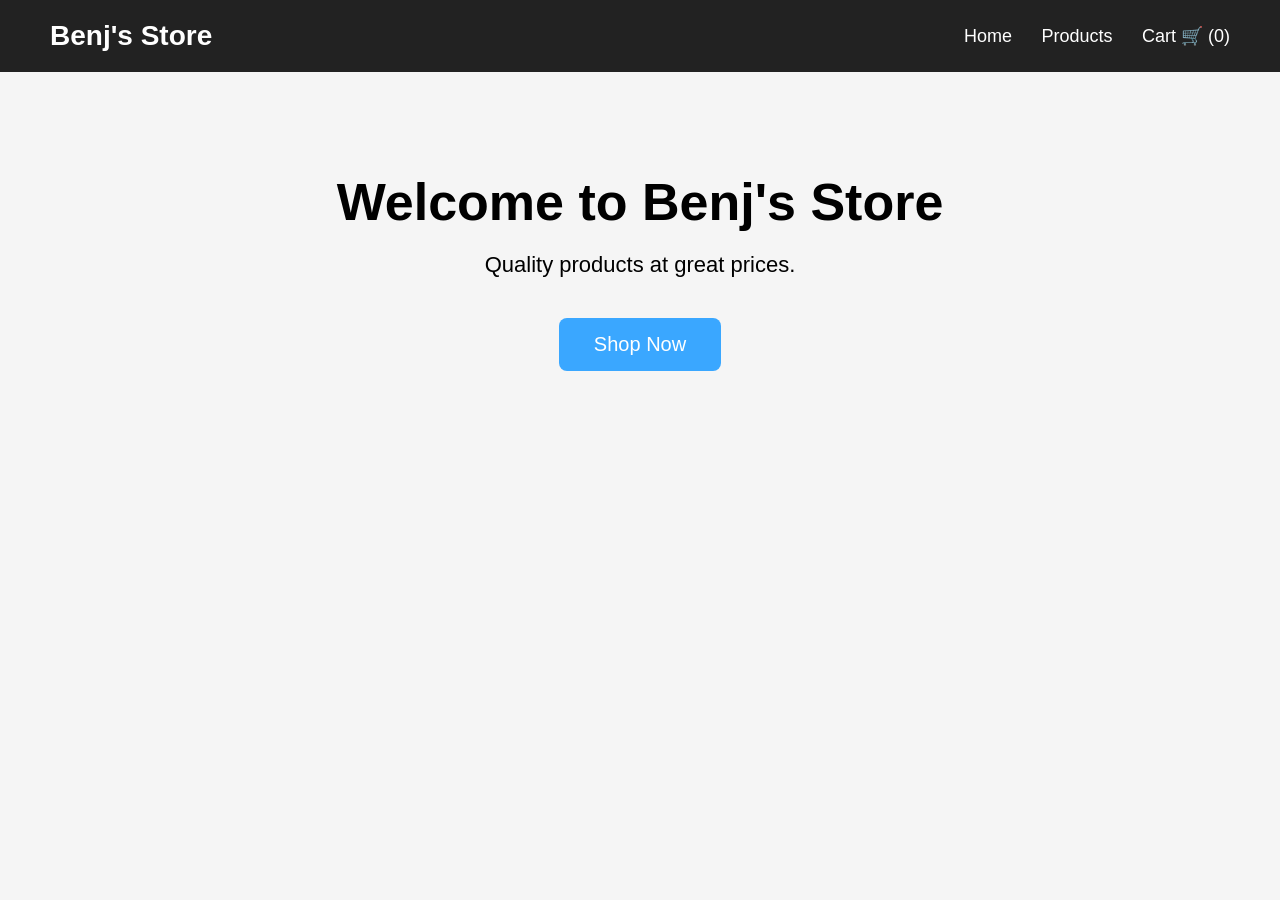
<file: index.html>
<!DOCTYPE html>
<html lang="en">
<head>
    <meta charset="UTF-8">
    <meta name="viewport" content="width=device-width, initial-scale=1.0">
    <title>Benj's Store</title>

    <link rel="stylesheet" href="style.css">
</head>

<body>

    <header>
        <div class="logo">
            Benj's Store
        </div>

        <nav>
            <a href="index.html">Home</a>
            <a href="products.html">Products</a>
            <a href="cart.html" id="cart-link">Cart 🛒 (0)</a>
        </nav>
    </header>

    <section class="hero">

        <h1>Welcome to Benj's Store</h1>

        <p>
            Quality products at great prices.
        </p>

        <a href="products.html" class="button">
            Shop Now
        </a>

    </section>

<script src="js/main.js"></script>

</body>
</html>
</file>
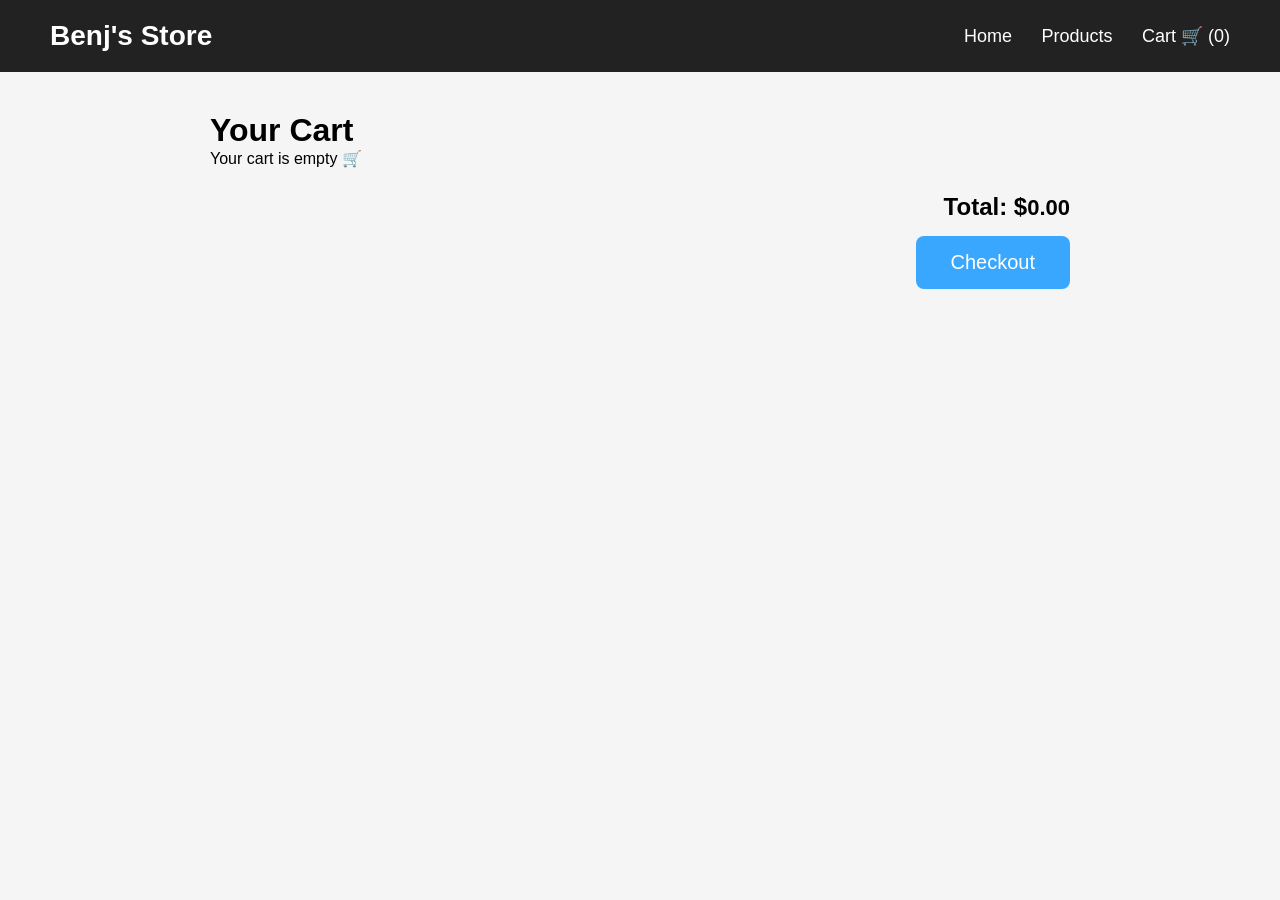
<file: cart.html>
<!DOCTYPE html>
<html lang="en">
<head>
    <meta charset="UTF-8">
    <title>Cart</title>
    <link rel="stylesheet" href="style.css">
</head>

<body>

<header>
    <div class="logo">Benj's Store</div>

    <nav>
        <a href="index.html">Home</a>
        <a href="products.html">Products</a>
        <a href="cart.html" id="cart-link">Cart 🛒 (0)</a>
    </nav>
</header>

<main class="cart-page">

    <h1>Your Cart</h1>

    <div id="cart-items"></div>

    <div class="cart-summary">
        <h2>Total: $<span id="cart-total">0.00</span></h2>
        <a href="checkout.html" class="button" id="checkout-btn">Checkout</a>
    </div>

</main>

<script src="js/main.js"></script>

</body>
</html>
</file>
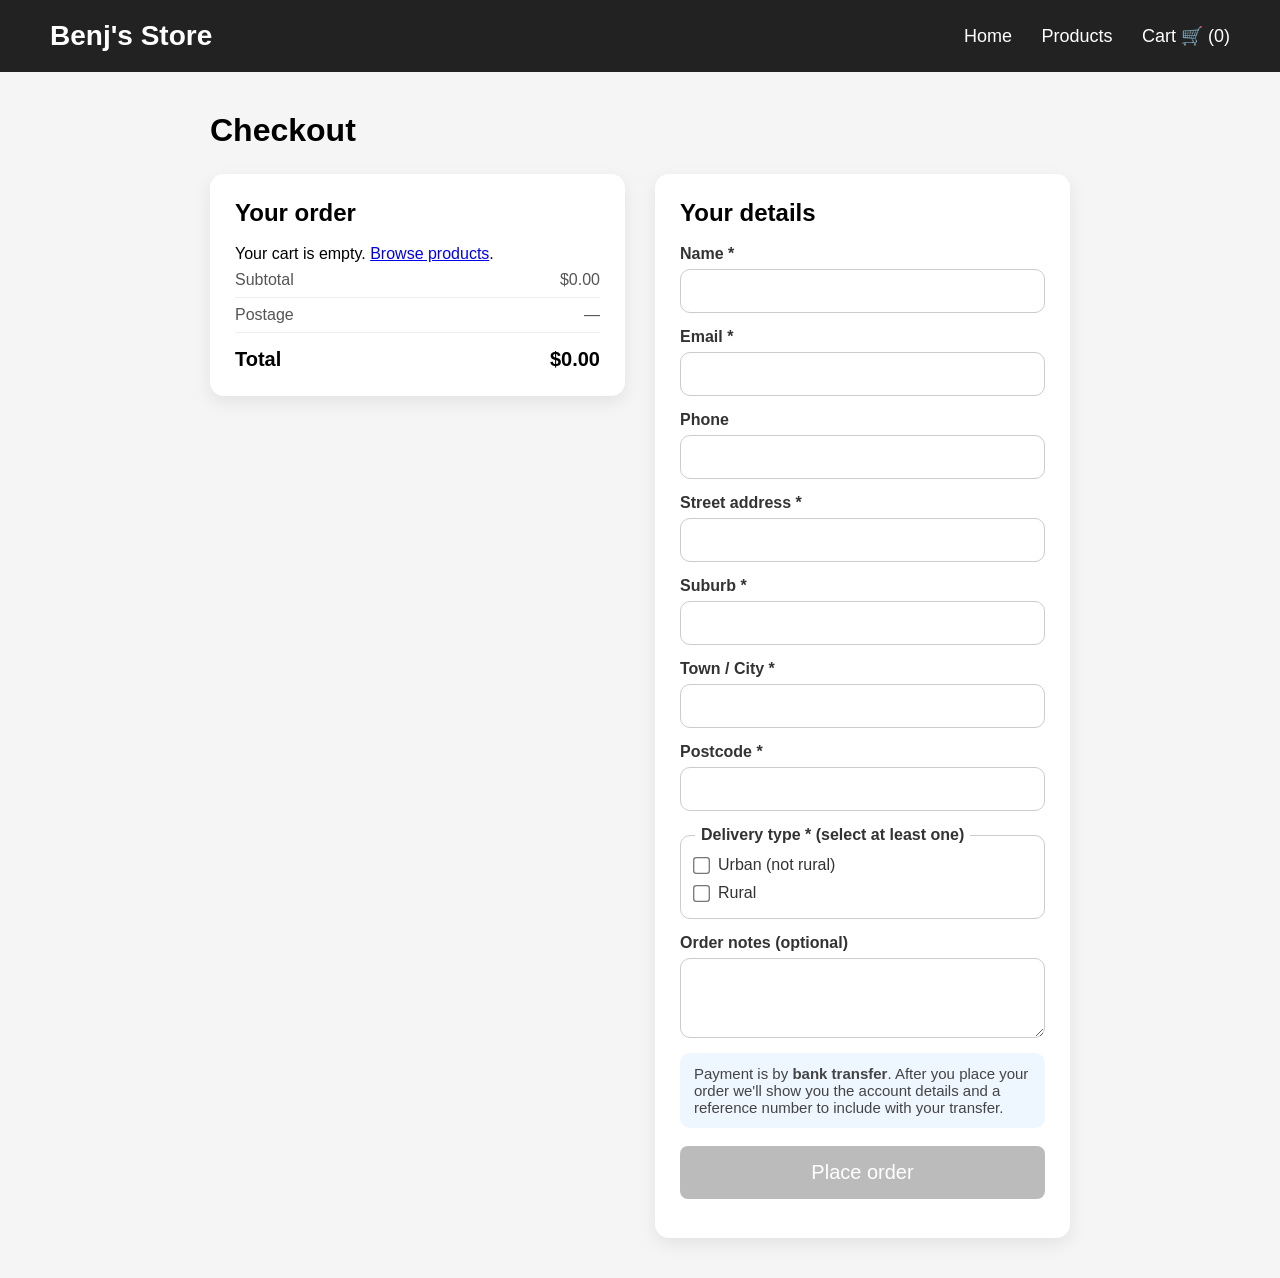
<file: checkout.html>
<!DOCTYPE html>
<html lang="en">
<head>
    <meta charset="UTF-8">
    <meta name="viewport" content="width=device-width, initial-scale=1.0">
    <title>Checkout - Benj's Store</title>
    <link rel="stylesheet" href="style.css">
</head>

<body>

<header>
    <div class="logo">Benj's Store</div>

    <nav>
        <a href="index.html">Home</a>
        <a href="products.html">Products</a>
        <a href="cart.html" id="cart-link">Cart 🛒 (0)</a>
    </nav>
</header>

<main class="checkout-page">

    <div id="checkout-form-section">

        <h1>Checkout</h1>

        <div class="checkout-grid">

            <section class="checkout-summary-box">
                <h2>Your order</h2>
                <div id="order-summary"></div>

                <div class="summary-line" id="subtotal-line">
                    <span>Subtotal</span>
                    <span>$<span id="checkout-subtotal">0.00</span></span>
                </div>

                <div class="summary-line" id="postage-line">
                    <span>Postage</span>
                    <span id="postage-value">—</span>
                </div>

                <div class="checkout-total-line">
                    <span>Total</span>
                    <span id="total-value">Enter delivery address</span>
                </div>
            </section>

            <section class="checkout-details-box">
                <h2>Your details</h2>

                <form id="checkout-form">
                    <label>
                        Name *
                        <input type="text" id="cust-name" required>
                    </label>

                    <label>
                        Email *
                        <input type="email" id="cust-email" required>
                    </label>

                    <label>
                        Phone
                        <input type="tel" id="cust-phone">
                    </label>

                    <label>
                        Street address *
                        <input type="text" id="cust-address" required>
                    </label>

                    <label>
                        Suburb *
                        <input type="text" id="cust-suburb" required>
                    </label>

                    <label>
                        Town / City *
                        <input type="text" id="cust-city" required>
                    </label>

                    <label>
                        Postcode *
                        <input type="text" id="cust-postcode" required>
                    </label>

                    <fieldset class="delivery-type">
                        <legend>Delivery type * (select at least one)</legend>

                        <label class="checkbox-label">
                            <input type="checkbox" id="cust-urban" name="delivery-type">
                            Urban (not rural)
                        </label>

                        <label class="checkbox-label">
                            <input type="checkbox" id="cust-rural" name="delivery-type">
                            Rural
                        </label>
                    </fieldset>

                    <label>
                        Order notes (optional)
                        <textarea id="cust-note" rows="3"></textarea>
                    </label>

                    <p class="pay-note">
                        Payment is by <strong>bank transfer</strong>. After you place
                        your order we'll show you the account details and a reference
                        number to include with your transfer.
                    </p>

                    <button type="submit" id="place-order" class="button">Place order</button>

                    <p id="checkout-status" class="checkout-status"></p>
                </form>
            </section>

        </div>
    </div>

    <div id="confirmation" style="display:none;"></div>

</main>

<script src="js/main.js"></script>
<script src="js/checkout.js"></script>

</body>
</html>
</file>
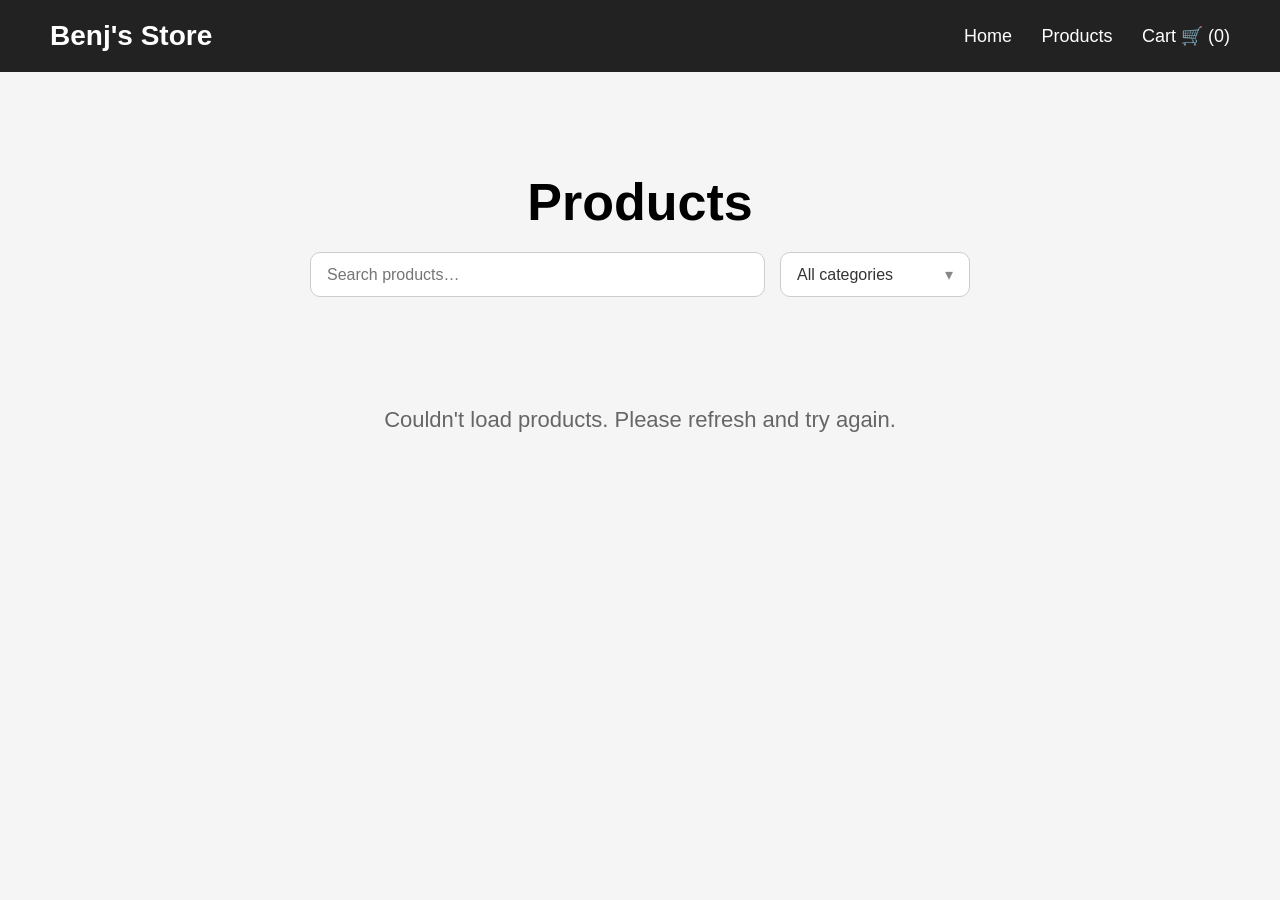
<file: products.html>
<!DOCTYPE html>
<html lang="en">
<head>
    <meta charset="UTF-8">
    <meta name="viewport" content="width=device-width, initial-scale=1.0">
    <title>Products - Benj's Store</title>

    <link rel="stylesheet" href="style.css">
</head>

<body>

<header>
    <div class="logo">Benj's Store</div>

    <nav>
        <a href="index.html">Home</a>
        <a href="products.html">Products</a>
        <a href="cart.html" id="cart-link">Cart 🛒 (0)</a>
    </nav>
</header>

<section class="hero">

    <h1>Products</h1>

    <div class="filter-bar">
        <input type="text" id="search" placeholder="Search products…">

        <div class="category-menu" id="category-menu">
            <button type="button" id="category-trigger" class="category-trigger"
                    aria-haspopup="true" aria-expanded="false">
                <span id="category-label">All categories</span>
                <span class="chevron" aria-hidden="true">▾</span>
            </button>
            <ul id="category-dropdown" class="category-dropdown" role="menu"></ul>
        </div>
    </div>

    <div id="product-list"></div>

</section>

<div id="product-modal" class="product-modal" role="dialog" aria-modal="true" aria-labelledby="product-modal-name" hidden>
    <div class="product-modal-box">
        <button type="button" class="product-modal-close" aria-label="Close">&times;</button>
        <div id="product-modal-content"></div>
    </div>
</div>

<script src="js/main.js"></script>
<script src="js/products.js"></script>

</body>
</html>
</file>
<file: style.css>
/* ===========================
   RESET
=========================== */

* {
    margin: 0;
    padding: 0;
    box-sizing: border-box;
}

body {
    font-family: Arial, Helvetica, sans-serif;
    background: #f5f5f5;
}

/* ===========================
   HEADER
=========================== */

header {
    background: #222;
    color: white;
    padding: 20px 50px;

    display: flex;
    justify-content: space-between;
    align-items: center;
}

.logo {
    font-size: 28px;
    font-weight: bold;
}

nav a {
    color: white;
    text-decoration: none;
    margin-left: 25px;
    font-size: 18px;
}

nav a:hover {
    color: #3aa7ff;
}

/* ===========================
   HERO
=========================== */

.hero {
    text-align: center;
    padding: 100px 20px;
}

.hero h1 {
    font-size: 52px;
    margin-bottom: 20px;
}

.hero p {
    font-size: 22px;
    margin-bottom: 40px;
}

/* ===========================
   BUTTON (GENERAL)
=========================== */

.button {
    display: inline-block;
    background: #3aa7ff;
    color: white;
    text-decoration: none;

    padding: 15px 35px;
    border-radius: 8px;

    font-size: 20px;
}

.button:hover {
    background: #2e85cc;
}

/* ===========================
   PRODUCTS GRID
=========================== */

#product-list {
    display: grid;
    grid-template-columns: repeat(auto-fit, minmax(260px, 1fr));
    gap: 30px;
    padding: 50px;
}

.product-card {
    background: white;
    border-radius: 12px;
    padding: 20px;
    box-shadow: 0 5px 15px rgba(0,0,0,0.15);
    text-align: center;
}

/* `contain`, not `cover`: photos come in at whatever aspect ratio the supplier
   shot them, and cover would crop the ends off a long burr set. The whole
   product stays visible; the white letterbox blends into the card. */
.product-card img {
    width: 100%;
    height: 180px;
    object-fit: contain;
    background: white;
    border-radius: 8px;
    margin-bottom: 15px;
}

/* Stands in for products whose sheet row has no image, so cards keep their
   height instead of collapsing around a broken <img>. */
.product-image-placeholder {
    width: 100%;
    height: 180px;
    border-radius: 8px;
    margin-bottom: 15px;
    background: repeating-linear-gradient(
        45deg,
        #f2f2f2,
        #f2f2f2 10px,
        #ebebeb 10px,
        #ebebeb 20px
    );
}

.product-card h3 {
    margin-bottom: 10px;
}

.product-card p {
    margin-bottom: 10px;
    color: #666;
}

.product-card .variant {
    display: inline-block;
    margin: -4px 0 10px;
    padding: 2px 10px;
    border-radius: 999px;
    background: #eef1f5;
    color: #444;
    font-size: 13px;
    font-weight: 600;
}

.product-card strong {
    color: green;
    font-size: 18px;
}

/* ===========================
   ADD TO CART BUTTON (ONLY ONE STYLE)
=========================== */

.add-to-cart-btn {
    margin-top: 15px;
    width: 100%;

    background: #3aa7ff;
    color: white;

    border: none;
    padding: 12px;

    border-radius: 10px;

    font-size: 16px;
    font-weight: bold;

    cursor: pointer;

    transition: all 0.2s ease;
}

.add-to-cart-btn:hover {
    background: #2e85cc;
    transform: translateY(-2px);
}

/* ===========================
   CART POPUP (CENTER SCREEN)
=========================== */

#cart-popup {
    position: fixed;
    inset: 0;

    background: rgba(0,0,0,0.5);

    display: flex;
    justify-content: center;
    align-items: center;

    opacity: 0;
    visibility: hidden;

    transition: 0.25s ease;

    z-index: 9999;
}

#cart-popup.show {
    opacity: 1;
    visibility: visible;
}

.popup-box {
    background: white;
    padding: 35px;
    border-radius: 16px;

    text-align: center;

    width: 320px;

    box-shadow: 0 20px 60px rgba(0,0,0,0.35);

    animation: popup 0.2s ease;
}

.popup-icon {
    font-size: 50px;
    margin-bottom: 10px;
}

.popup-box h2 {
    margin: 10px 0;
    color: #1c7c38;
}

.popup-box p {
    color: #666;
}

/* popup animation */
@keyframes popup {
    from {
        transform: scale(0.8);
        opacity: 0;
    }
    to {
        transform: scale(1);
        opacity: 1;
    }
}

/* ===========================
   CART PAGE
=========================== */

.cart-page {
    max-width: 900px;
    margin: auto;
    padding: 40px 20px;
}

#cart-items {
    display: flex;
    flex-direction: column;
    gap: 15px;
}

.cart-item {
    display: flex;
    align-items: center;
    justify-content: space-between;

    background: white;
    padding: 15px 20px;
    border-radius: 14px;

    box-shadow: 0 6px 18px rgba(0,0,0,0.08);

    transition: 0.2s ease;
}

.cart-item:hover {
    transform: translateY(-2px);
}

.cart-item h3 {
    margin-bottom: 5px;
}

.cart-item p {
    color: #666;
}

.cart-item button {
    background: red;
    color: white;

    border: none;
    padding: 10px 14px;

    border-radius: 8px;
    cursor: pointer;

    transition: 0.2s;
}

.cart-item button:hover {
    background: darkred;
}

#cart-total {
    font-size: 22px;
    font-weight: bold;
}

.cart-summary {
    margin-top: 25px;
    text-align: right;
}

/* ===========================
   PRODUCTS FILTER BAR
=========================== */

.filter-bar {
    display: flex;
    gap: 15px;
    justify-content: center;
    flex-wrap: wrap;

    max-width: 700px;
    margin: 0 auto;
    padding: 0 20px;
}

.filter-bar input,
.filter-bar select {
    padding: 12px 16px;
    font-size: 16px;

    border: 1px solid #ccc;
    border-radius: 10px;

    background: white;
}

.filter-bar input {
    flex: 1;
    min-width: 200px;
}

.filter-bar input:focus,
.filter-bar select:focus {
    outline: none;
    border-color: #3aa7ff;
}

/* ===========================
   CATEGORY MENU (CASCADING)
=========================== */

.category-menu {
    position: relative;
}

.category-trigger {
    display: flex;
    align-items: center;
    gap: 10px;

    min-width: 190px;
    padding: 12px 16px;

    background: white;
    border: 1px solid #ccc;
    border-radius: 10px;

    font-size: 16px;
    color: #333;
    cursor: pointer;
}

.category-trigger:hover,
.category-menu.open .category-trigger {
    border-color: #3aa7ff;
}

.category-trigger .chevron {
    margin-left: auto;
    color: #888;
}

.category-dropdown {
    display: none;
    position: absolute;
    top: calc(100% + 6px);
    left: 0;
    z-index: 500;

    min-width: 190px;
    padding: 6px;
    margin: 0;

    list-style: none;
    text-align: left;

    background: white;
    border-radius: 10px;
    box-shadow: 0 10px 30px rgba(0,0,0,0.18);
}

.category-menu.open .category-dropdown {
    display: block;
}

.category-dropdown button,
.category-submenu button {
    display: flex;
    align-items: center;
    width: 100%;

    padding: 10px 12px;

    background: none;
    border: none;
    border-radius: 8px;

    font-size: 15px;
    color: #333;
    text-align: left;
    cursor: pointer;
}

.category-dropdown button:hover,
.category-submenu button:hover,
.category-dropdown button:focus-visible,
.category-submenu button:focus-visible {
    background: #eef6ff;
    color: #1c6fb0;
    outline: none;
}

.category-dropdown .chevron {
    margin-left: auto;
    color: #aaa;
}

/* The cascade: a parent's submenu flies out to its right on hover or keyboard
   focus. focus-within is what makes it reachable by tabbing, not just a mouse. */
.category-submenu {
    display: none;
    position: absolute;
    top: -6px;
    left: 100%;

    min-width: 170px;
    padding: 6px;
    margin: 0;

    list-style: none;

    background: white;
    border-radius: 10px;
    box-shadow: 0 10px 30px rgba(0,0,0,0.18);
}

.has-submenu {
    position: relative;
}

.has-submenu:hover > .category-submenu,
.has-submenu:focus-within > .category-submenu {
    display: block;
}

/* On a phone there's no room to fly out sideways, so the submenu just nests
   underneath its parent, indented. */
@media (max-width: 600px) {
    .category-submenu {
        position: static;
        display: block;
        padding: 0 0 0 14px;
        box-shadow: none;
    }
}

/* ===========================
   CART QUANTITY CONTROLS
=========================== */

.qty-controls {
    display: flex;
    align-items: center;
    gap: 12px;
}

.qty-controls button {
    background: #3aa7ff;
    color: white;

    border: none;
    width: 36px;
    height: 36px;

    border-radius: 8px;
    font-size: 18px;
    cursor: pointer;

    transition: 0.2s;
}

.qty-controls button:hover {
    background: #2e85cc;
}

.qty-controls span {
    min-width: 24px;
    text-align: center;
    font-weight: bold;
}

/* Same stepper on a product card, where it replaces "Add to Cart" once the
   item is in the cart. The button carries its own top margin, so only the
   stepper needs spacing here. */
.cart-control .qty-controls {
    justify-content: center;
    margin-top: 15px;
}

.cart-control .qty-controls button:disabled {
    background: #bbb;
    cursor: not-allowed;
}

/* ===========================
   LOADING SPINNER
=========================== */

.loading {
    grid-column: 1 / -1;
    display: flex;
    flex-direction: column;
    align-items: center;
    gap: 18px;

    padding: 60px 20px;
    color: #666;
    font-size: 18px;
}

.spinner {
    width: 48px;
    height: 48px;

    border: 5px solid #d9e9f7;
    border-top-color: #3aa7ff;
    border-radius: 50%;

    animation: spin 0.8s linear infinite;
}

@keyframes spin {
    to {
        transform: rotate(360deg);
    }
}

/* ===========================
   ADD TO CART — SOLD OUT
=========================== */

.add-to-cart-btn:disabled {
    background: #bbb;
    cursor: not-allowed;
    transform: none;
}

/* ===========================
   PRODUCT DETAIL MODAL
=========================== */

.product-card {
    cursor: pointer;
    transition: 0.2s ease;
}

.product-card:hover {
    transform: translateY(-3px);
    box-shadow: 0 10px 22px rgba(0,0,0,0.18);
}

.product-modal {
    position: fixed;
    inset: 0;
    z-index: 1000;

    display: flex;
    align-items: center;
    justify-content: center;
    padding: 20px;

    background: rgba(0,0,0,0.55);
}

/* [hidden] alone loses to the display:flex above. */
.product-modal[hidden] {
    display: none;
}

.product-modal-box {
    position: relative;

    width: 100%;
    max-width: 480px;
    max-height: 85vh;
    overflow-y: auto;

    background: white;
    border-radius: 14px;
    padding: 25px;

    box-shadow: 0 20px 50px rgba(0,0,0,0.3);
    text-align: center;
}

.product-modal-box img,
.product-modal-box .product-image-placeholder {
    width: 100%;
    height: 260px;
    object-fit: contain;
    background: white;
    border-radius: 8px;
    margin-bottom: 15px;
}

.product-modal-box h2 {
    margin-bottom: 10px;
}

.product-modal-box .variant {
    display: inline-block;
    margin-bottom: 12px;
    padding: 2px 10px;
    border-radius: 999px;
    background: #eef1f5;
    color: #444;
    font-size: 13px;
    font-weight: 600;
}

.product-modal-description {
    margin-bottom: 15px;
    color: #555;
    line-height: 1.6;
    text-align: left;
}

.product-modal-price strong {
    color: green;
    font-size: 20px;
}

.product-modal-close {
    position: absolute;
    top: 10px;
    right: 14px;

    background: none;
    border: none;

    font-size: 28px;
    line-height: 1;
    color: #888;
    cursor: pointer;
}

.product-modal-close:hover {
    color: #333;
}

/* ===========================
   CART CHECKOUT BUTTON
=========================== */

#checkout-btn {
    margin-top: 15px;
}

/* ===========================
   CHECKOUT PAGE
=========================== */

.checkout-page {
    max-width: 900px;
    margin: auto;
    padding: 40px 20px;
}

.checkout-page h1 {
    margin-bottom: 25px;
}

.checkout-grid {
    display: grid;
    grid-template-columns: 1fr 1fr;
    gap: 30px;
    align-items: start;
}

@media (max-width: 700px) {
    .checkout-grid {
        grid-template-columns: 1fr;
    }
}

.checkout-summary-box,
.checkout-details-box {
    background: white;
    padding: 25px;
    border-radius: 14px;
    box-shadow: 0 6px 18px rgba(0,0,0,0.08);
}

.checkout-summary-box h2,
.checkout-details-box h2 {
    margin-bottom: 18px;
}

.summary-line {
    display: flex;
    justify-content: space-between;
    padding: 8px 0;
    border-bottom: 1px solid #eee;
    color: #555;
}

.checkout-total-line {
    display: flex;
    justify-content: space-between;
    margin-top: 15px;
    font-size: 20px;
    font-weight: bold;
}

/* Form fields */

#checkout-form label {
    display: block;
    margin-bottom: 15px;
    font-weight: bold;
    color: #333;
}

#checkout-form input,
#checkout-form textarea {
    display: block;
    width: 100%;
    margin-top: 6px;

    padding: 12px 14px;
    font-size: 16px;
    font-family: inherit;

    border: 1px solid #ccc;
    border-radius: 10px;

    font-weight: normal;
}

#checkout-form input:focus,
#checkout-form textarea:focus {
    outline: none;
    border-color: #3aa7ff;
}

/* Delivery type checkboxes */

.delivery-type {
    border: 1px solid #ccc;
    border-radius: 10px;
    padding: 12px 14px 6px;
    margin-bottom: 15px;
}

.delivery-type legend {
    font-weight: bold;
    color: #333;
    padding: 0 6px;
}

#checkout-form .checkbox-label {
    display: flex;
    align-items: center;
    gap: 10px;
    font-weight: normal;
    color: #333;
    margin-bottom: 10px;
}

#checkout-form .checkbox-label input[type="checkbox"] {
    display: inline-block;
    width: auto;
    margin: 0;
    padding: 0;
    transform: scale(1.3);
    accent-color: #3aa7ff;
    cursor: pointer;
}

.pay-note {
    background: #eef6ff;
    border-radius: 10px;
    padding: 12px 14px;
    margin-bottom: 18px;
    color: #444;
    font-size: 15px;
}

#place-order {
    width: 100%;
    border: none;
    cursor: pointer;
    font-family: inherit;
}

#place-order:disabled {
    background: #bbb;
    cursor: not-allowed;
}

.checkout-status {
    margin-top: 14px;
    color: #c0392b;
    font-weight: bold;
    text-align: center;
}

/* Confirmation + bank details */

#confirmation {
    background: white;
    padding: 30px;
    border-radius: 14px;
    box-shadow: 0 6px 18px rgba(0,0,0,0.08);
}

#confirmation p {
    margin-bottom: 12px;
}

.bank-box {
    background: #eef6ff;
    border: 1px solid #cfe6ff;
    border-radius: 12px;

    padding: 20px;
    margin: 20px 0;
}

.bank-box h2 {
    margin-bottom: 12px;
}

.ref-note {
    margin-top: 12px;
    color: #1a6fbf;
}

.confirm-breakdown {
    color: #666;
    line-height: 1.7;
}
</file>
